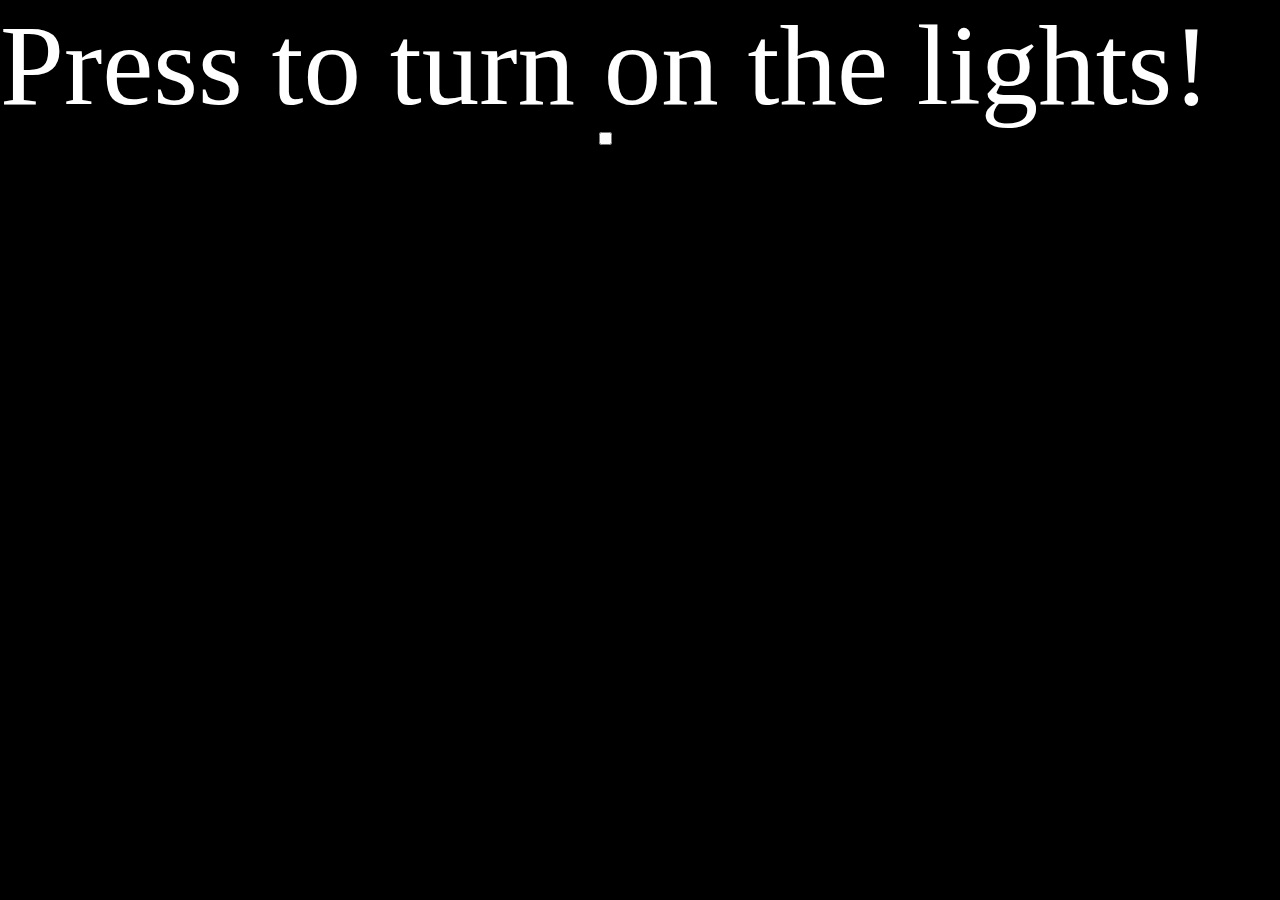
<file: index.html>
<!DOCTYPE html>
<html lang="en">

<head>
  <meta charset="UTF-8">
  <meta name="viewport" content="width=device-width, initial-scale=1.0">
  <title>Lumen</title>
  <link rel="stylesheet" href="https://stackpath.bootstrapcdn.com/bootstrap/5.0.0-alpha1/css/bootstrap.min.css"
    integrity="sha384-r4NyP46KrjDleawBgD5tp8Y7UzmLA05oM1iAEQ17CSuDqnUK2+k9luXQOfXJCJ4I" crossorigin="anonymous">
  <script src="https://stackpath.bootstrapcdn.com/bootstrap/5.0.0-alpha1/js/bootstrap.min.js"
    integrity="sha384-oesi62hOLfzrys4LxRF63OJCXdXDipiYWBnvTl9Y9/TRlw5xlKIEHpNyvvDShgf/"
    crossorigin="anonymous"></script>
  <script src="https://cdn.jsdelivr.net/npm/popper.js@1.16.0/dist/umd/popper.min.js"
    integrity="sha384-Q6E9RHvbIyZFJoft+2mJbHaEWldlvI9IOYy5n3zV9zzTtmI3UksdQRVvoxMfooAo"
    crossorigin="anonymous"></script>
  <link rel="stylesheet" href="https://cdnjs.cloudflare.com/ajax/libs/font-awesome/4.7.0/css/font-awesome.min.css">
  <link rel="stylesheet" href="style2.css">
</head>

<body>
  <div class="container text-center d-flex justify-content-center align-items-center">
    <div class="row row-cols-1">
      <div class="col mb-3 justify-content-center">
        <c>Press to turn on the lights!</c>
      </div>
      <div class="col mt-2 d-flex justify-content-center">
        <div class="form-check form-switch">
          <input class="form-check-input" type="checkbox" role="switch" id="flexSwitchCheckDefault"
            style="font-size: xxx-large;">
        </div>
      </div>
    </div>
  </div>


  <script>
    document.getElementById('flexSwitchCheckDefault').addEventListener('change', function () {
      // Check if the switch is checked
      if (this.checked) {
        // If checked, navigate to the other HTML page
        window.location.href = 'home.html';
      }
    });
  </script>
</body>

</html>
</file>
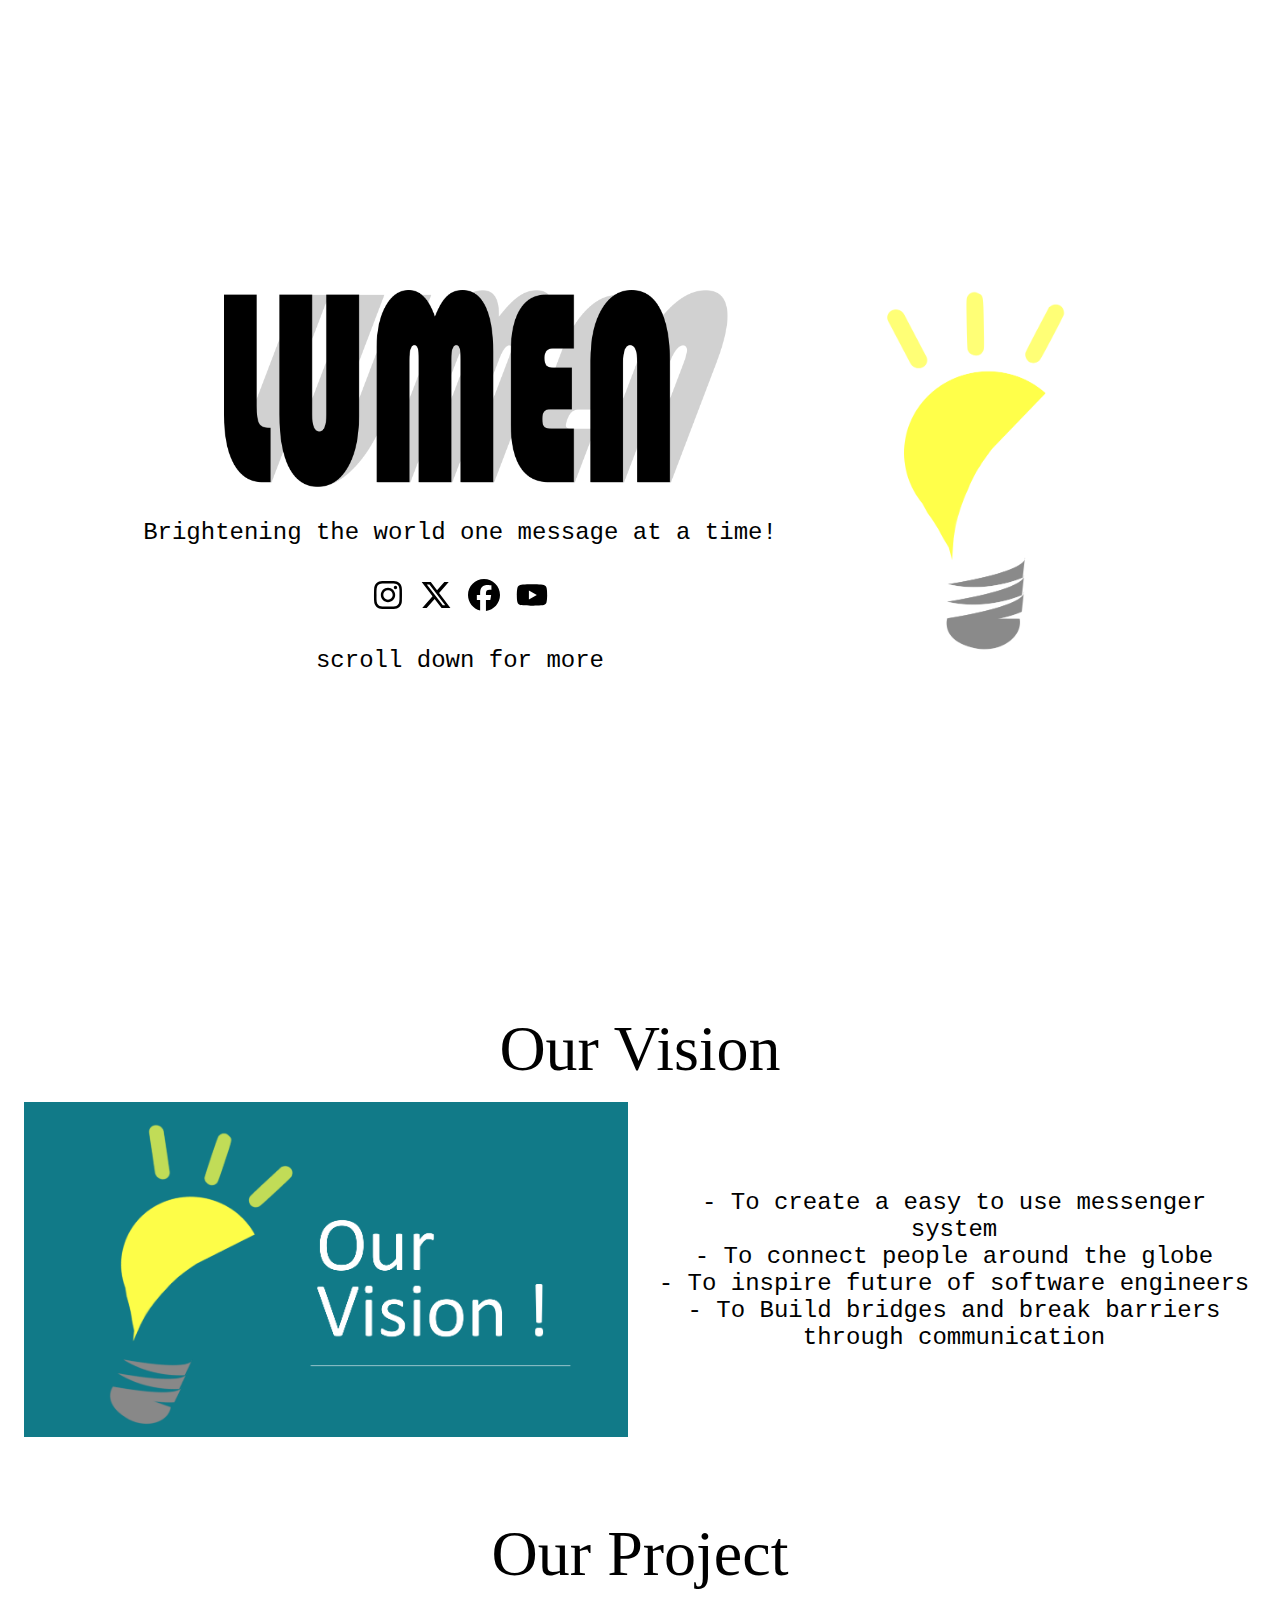
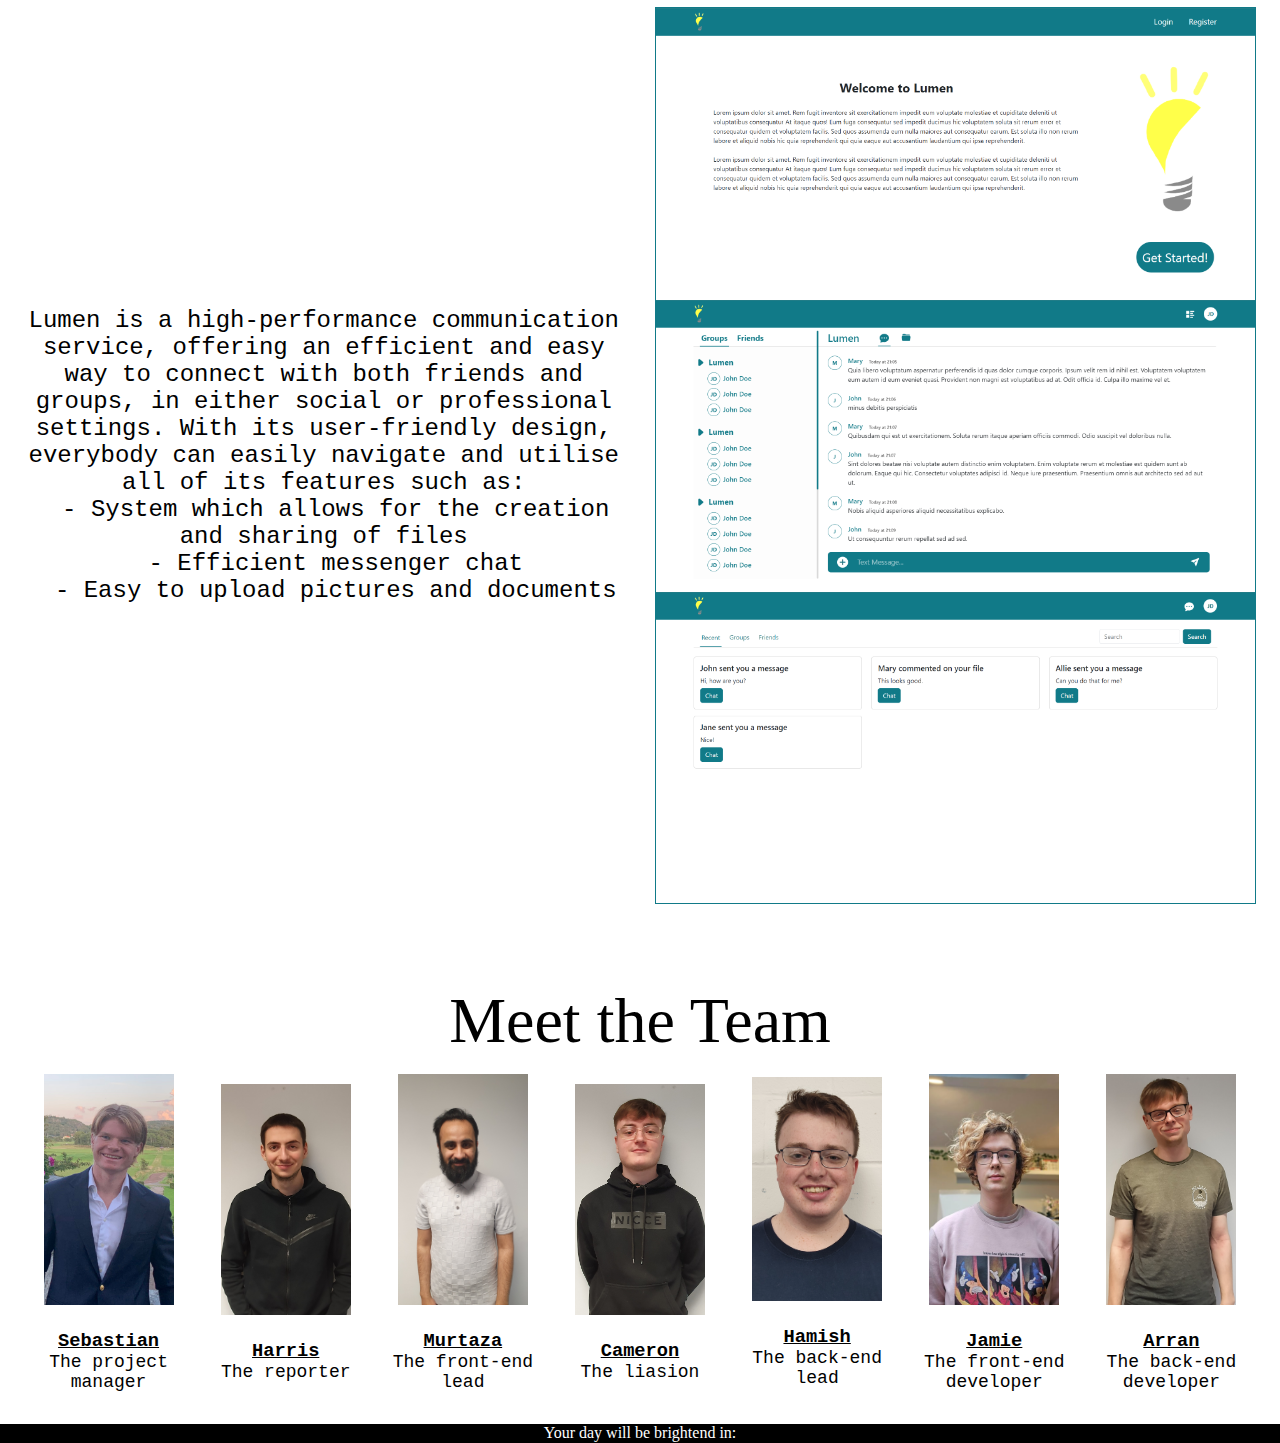
<file: home.html>
<!DOCTYPE html>
<html lang="en">

<head>
  <meta charset="UTF-8">
  <meta name="viewport" content="width=device-width, initial-scale=1.0">
  <title>Lumen</title>
  <link rel="stylesheet" href="https://stackpath.bootstrapcdn.com/bootstrap/5.0.0-alpha1/css/bootstrap.min.css"
    integrity="sha384-r4NyP46KrjDleawBgD5tp8Y7UzmLA05oM1iAEQ17CSuDqnUK2+k9luXQOfXJCJ4I" crossorigin="anonymous">
  <script src="https://stackpath.bootstrapcdn.com/bootstrap/5.0.0-alpha1/js/bootstrap.min.js"
    integrity="sha384-oesi62hOLfzrys4LxRF63OJCXdXDipiYWBnvTl9Y9/TRlw5xlKIEHpNyvvDShgf/"
    crossorigin="anonymous"></script>
  <script src="https://cdn.jsdelivr.net/npm/popper.js@1.16.0/dist/umd/popper.min.js"
    integrity="sha384-Q6E9RHvbIyZFJoft+2mJbHaEWldlvI9IOYy5n3zV9zzTtmI3UksdQRVvoxMfooAo"
    crossorigin="anonymous"></script>
  <link rel="stylesheet" href="https://cdnjs.cloudflare.com/ajax/libs/font-awesome/4.7.0/css/font-awesome.min.css">
  <link rel="stylesheet" href="style.css">
</head>

<body>
  <div class="container1">
    <!-- <a href="#top" id="arrow"><img src="uparrow.png"></a> -->

    <div class="slides slides-main">
      <div class="slides-hero">
        <img class="img-fluid lumen-img" src="logoname.png" alt="Lumen text">
        <p class="slides-hero-lead">Brightening the world one message at a time!​</p>

        <div class="icons">
          <a href="https://www.instagram.com/"><img id="inst" src="instagram.svg"></a>
          <a href="https://www.twitter.com/"><img id="x" src="x-twitter.svg"></a>
          <a href="https://www.facebook.com/"><img id="face" src="facebook.svg"></a>
          <a href="https://www.youtube.com/"><img id="yt" src="youtube.svg"></a>
        </div>

        <p>scroll down for more</p>
      </div>

      <div class="lightbulb">
        <img class="img-fluid" src="LumenLogo.png" alt="Lumen Lightbal" height="50%">
      </div>
    </div>

    <div class="slides vision-slides">
      <O>Our Vision</O>
      <div class="vision-slides-content">
        <div class="vision-background">
          <img src="ourvision.png" alt="Our Vision" id="vision">
        </div>
        <div class="text-center">
          <p>- To create a easy to use messenger system</p>
          <p>- To connect people around the globe</p>
          <p>- To inspire future of software engineers</p>
          <p>- To Build bridges and break barriers through communication</p>
        </div>
      </div>
    </div>

    <div class="slides project-slides">
      <O>Our Project</O>

      <div class="project-slides-content">
        <div class="text-left">
          <p>Lumen is a high-performance communication service, offering an efficient and easy way to connect with
            both
            friends and groups, in either social or professional settings. With its user-friendly design, everybody
            can
            easily navigate and utilise all of its features such as:</p>
          <p>&emsp;- System which allows for the creation and sharing of files</p>
          <p>&emsp;- Efficient messenger chat</p>
          <p>&emsp;- Easy to upload pictures and documents</p>
        </div>

        <div id="carouselExample" class="carousel slide">
          <div class="carousel-inner">
            <div class="carousel-item active">
              <img src="page1.png" class="d-block w-100" alt="...">
            </div>
            <div class="carousel-item">
              <img src="page2.png" class="d-block w-100" alt="...">
            </div>
            <div class="carousel-item">
              <img src="page3.png" class="d-block w-100" alt="...">
            </div>
          </div>
          <button class="carousel-control-prev carouselstyle" type="button" data-bs-target="#carouselExample"
            data-bs-slide="prev">
            <span class="carousel-control-prev-icon" aria-hidden="true"></span>
          </button>
          <button class="carousel-control-next carouselstyle" type="button" data-bs-target="#carouselExample"
            data-bs-slide="next">
            <span class="carousel-control-next-icon" aria-hidden="true"></span>
          </button>
        </div>
      </div>
    </div>

    <div class="slides team-members-slides">
      <O class="team-heading">Meet the Team</O>

      <!-- First row with 3 columns -->
      <div class="team-members-images">
        <div>
          <img src="seb.jpg" alt="Team Member 1" class="team-member">
          <div class="description">
            <h3>Sebastian</h3>
            <p>The project manager</p>
          </div>
        </div>
        <div>
          <img src="harris.jpg" alt="Team Member 2" class="team-member">
          <div class="description">
            <h3>Harris</h3>
            <p>The reporter</p>
          </div>
        </div>
        <div>
          <img src="murtaza.jpg" alt="Team Member 3" class="team-member">
          <div class="description">
            <h3>Murtaza</h3>
            <p>The front-end lead</p>
          </div>
        </div>
        <div>
          <img src="cameron.jpg" alt="Team Member 4" class="team-member">
          <div class="description">
            <h3>Cameron</h3>
            <p>The liasion</p>
          </div>
        </div>
        <div>
          <img src="hamish.png" alt="Team Member 5" class="team-member">
          <div class="description">
            <h3>Hamish</h3>
            <p>The back-end lead</p>
          </div>
        </div>
        <div>
          <img src="jamie.png" alt="Team Member 6" class="team-member">
          <div class="description">
            <h3>Jamie</h3>
            <p>The front-end developer</p>
          </div>
        </div>
        <div>
          <img src="arran.jpg" alt="Team Member 7" class="team-member">
          <div class="description">
            <h3>Arran</h3>
            <p>The back-end developer</p>
          </div>
        </div>
      </div>
    </div>
  </div>

  <div class="text-center">
    <div class="slides" style="background-color: black; color: white;">
      <div class="row row-cols-1 timer-slides-row">
        <div class="col mt-5">
          <a>Your day will be brightend in:</a>
        </div>
        <div class="col mb-5 mt-4">
          <script src="Script.js"></script>
          <time id="demo"></time>
        </div>
      </div>
    </div>
  </div>

  <script src="https://cdn.jsdelivr.net/npm/bootstrap@5.3.2/dist/js/bootstrap.bundle.min.js"
    integrity="sha384-C6RzsynM9kWDrMNeT87bh95OGNyZPhcTNXj1NW7RuBCsyN/o0jlpcV8Qyq46cDfL"
    crossorigin="anonymous"></script>
</body>

</html>
</file>
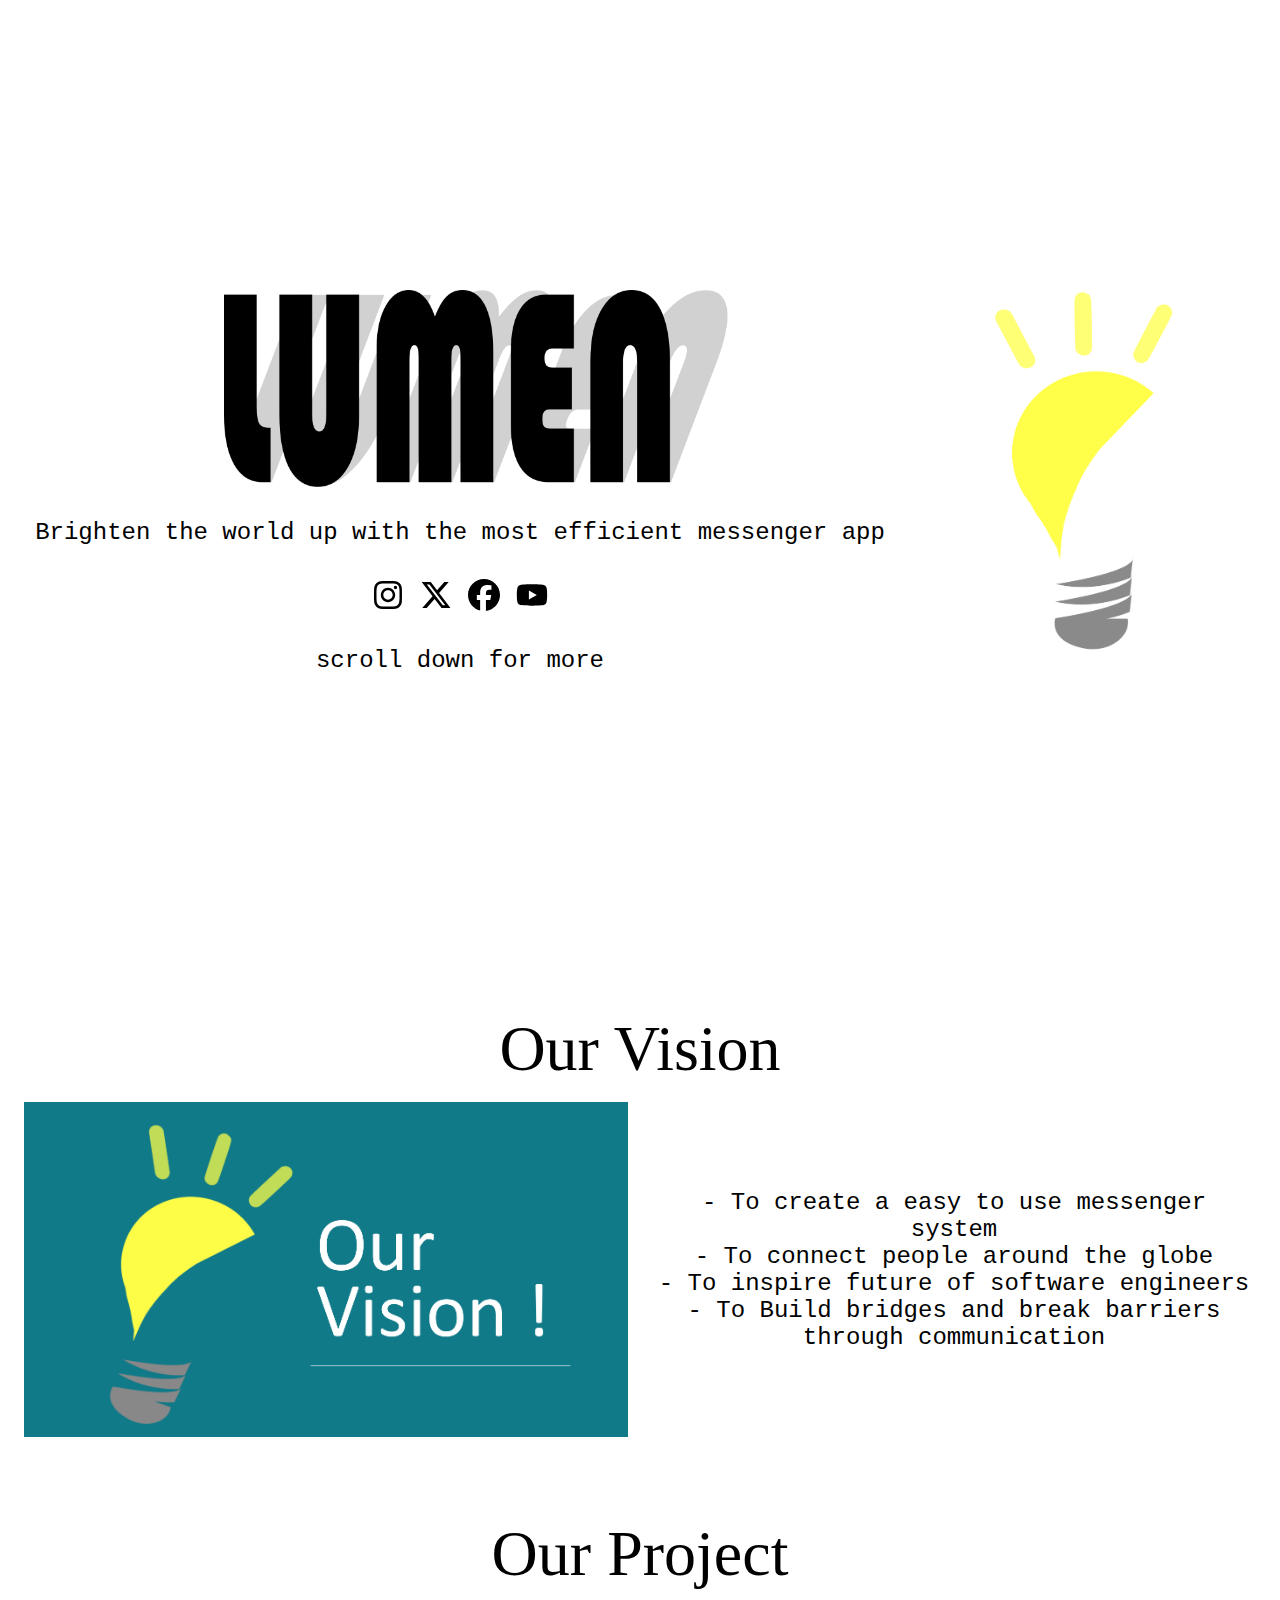
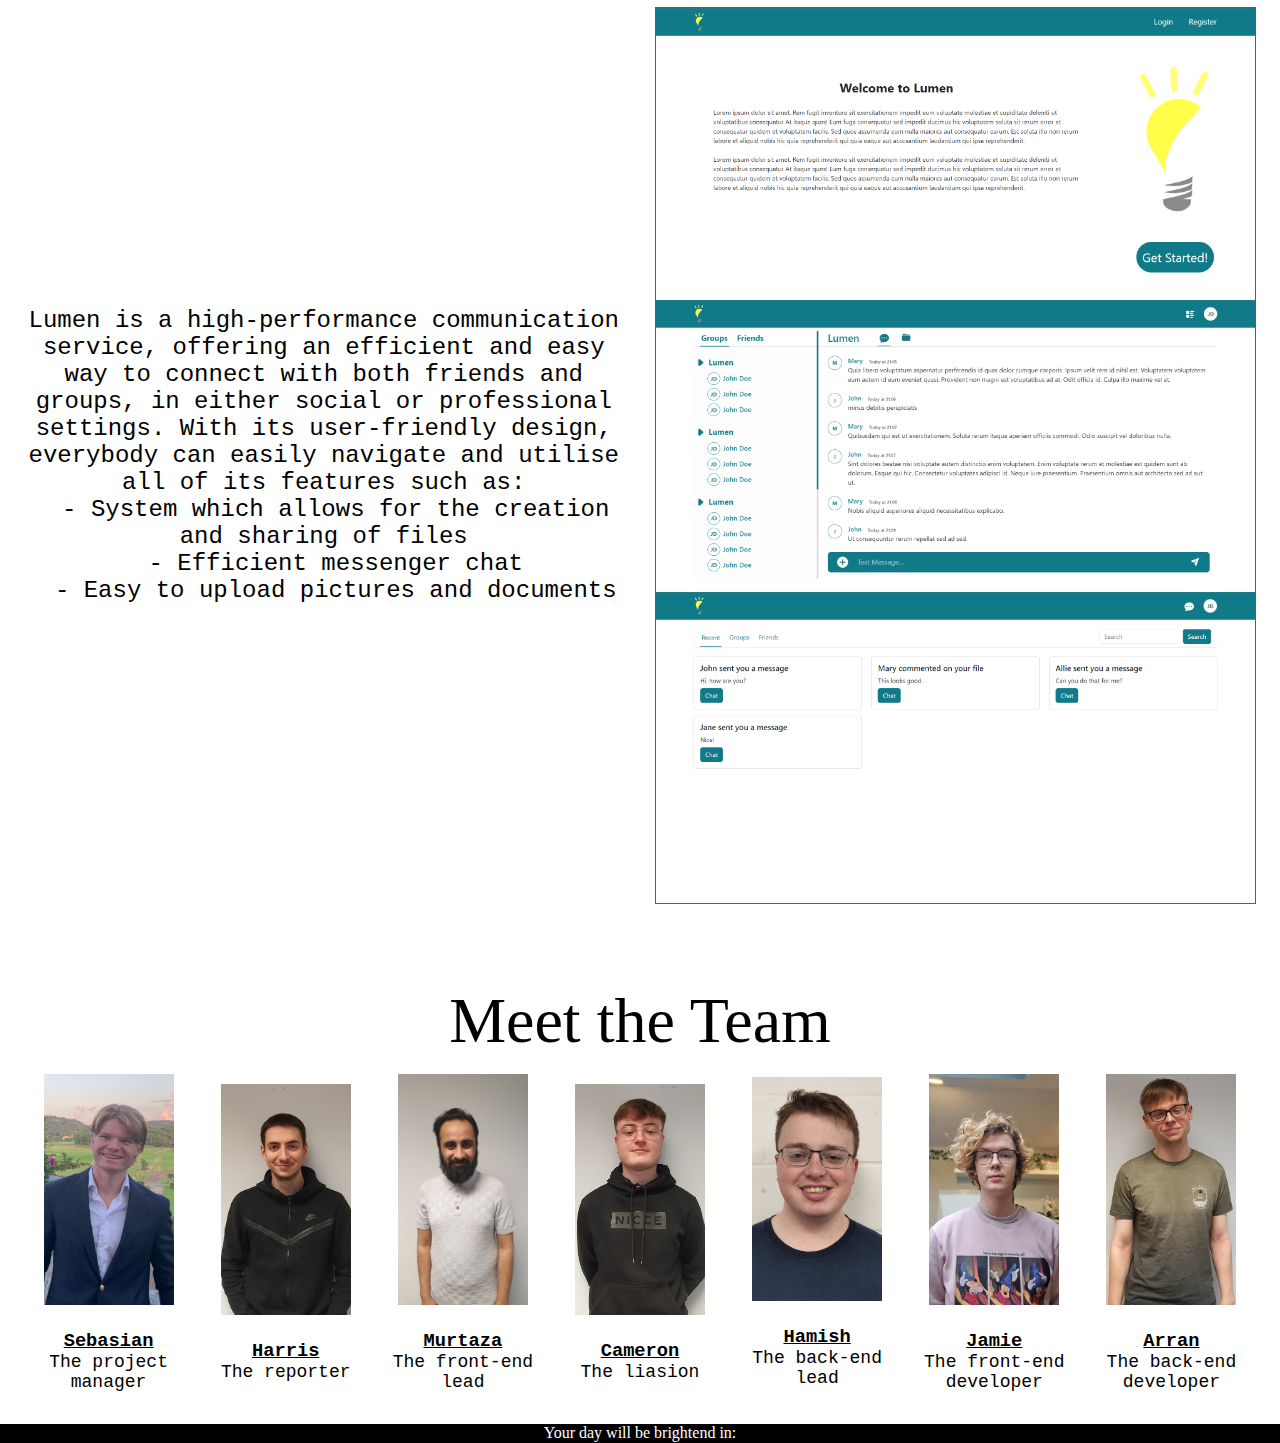
<file: Home.html>
<!DOCTYPE html>
<html lang="en">

<head>
  <meta charset="UTF-8">
  <meta name="viewport" content="width=device-width, initial-scale=1.0">
  <title>Lumen</title>
  <link rel="stylesheet" href="https://stackpath.bootstrapcdn.com/bootstrap/5.0.0-alpha1/css/bootstrap.min.css"
    integrity="sha384-r4NyP46KrjDleawBgD5tp8Y7UzmLA05oM1iAEQ17CSuDqnUK2+k9luXQOfXJCJ4I" crossorigin="anonymous">
  <script src="https://stackpath.bootstrapcdn.com/bootstrap/5.0.0-alpha1/js/bootstrap.min.js"
    integrity="sha384-oesi62hOLfzrys4LxRF63OJCXdXDipiYWBnvTl9Y9/TRlw5xlKIEHpNyvvDShgf/"
    crossorigin="anonymous"></script>
  <script src="https://cdn.jsdelivr.net/npm/popper.js@1.16.0/dist/umd/popper.min.js"
    integrity="sha384-Q6E9RHvbIyZFJoft+2mJbHaEWldlvI9IOYy5n3zV9zzTtmI3UksdQRVvoxMfooAo"
    crossorigin="anonymous"></script>
  <link rel="stylesheet" href="https://cdnjs.cloudflare.com/ajax/libs/font-awesome/4.7.0/css/font-awesome.min.css">
  <link rel="stylesheet" href="style.css">
</head>

<body>
  <div class="container1">
    <!-- <a href="#top" id="arrow"><img src="uparrow.png"></a> -->

    <div class="slides slides-main">
      <div class="slides-hero">
        <img class="img-fluid lumen-img" src="logoname.png" alt="Lumen text">
        <p class="slides-hero-lead">Brighten the world up with the most efficient messenger app</p>

        <div class="icons">
          <a href="https://www.instagram.com/"><img id="inst" src="instagram.svg"></a>
          <a href="https://www.twitter.com/"><img id="x" src="x-twitter.svg"></a>
          <a href="https://www.facebook.com/"><img id="face" src="facebook.svg"></a>
          <a href="https://www.youtube.com/"><img id="yt" src="youtube.svg"></a>
        </div>

        <p>scroll down for more</p>
      </div>

      <div class="lightbulb">
        <img class="img-fluid" src="LumenLogo.png" alt="Lumen Lightbal" height="50%">
      </div>
    </div>

    <div class="slides vision-slides">
      <O>Our Vision</O>
      <div class="vision-slides-content">
        <div class="vision-background">
          <img src="ourvision.png" alt="Our Vision" id="vision">
        </div>
        <div class="text-center">
          <p>- To create a easy to use messenger system</p>
          <p>- To connect people around the globe</p>
          <p>- To inspire future of software engineers</p>
          <p>- To Build bridges and break barriers through communication</p>
        </div>
      </div>
    </div>

    <div class="slides project-slides">
      <O>Our Project</O>

      <div class="project-slides-content">
        <div class="text-left">
          <p>Lumen is a high-performance communication service, offering an efficient and easy way to connect with
            both
            friends and groups, in either social or professional settings. With its user-friendly design, everybody
            can
            easily navigate and utilise all of its features such as:</p>
          <p>&emsp;- System which allows for the creation and sharing of files</p>
          <p>&emsp;- Efficient messenger chat</p>
          <p>&emsp;- Easy to upload pictures and documents</p>
        </div>

        <div id="carouselExample" class="carousel slide">
          <div class="carousel-inner">
            <div class="carousel-item active">
              <img src="page1.png" class="d-block w-100" alt="...">
            </div>
            <div class="carousel-item">
              <img src="page2.png" class="d-block w-100" alt="...">
            </div>
            <div class="carousel-item">
              <img src="page3.png" class="d-block w-100" alt="...">
            </div>
          </div>
          <button class="carousel-control-prev carouselstyle" type="button" data-bs-target="#carouselExample"
            data-bs-slide="prev">
            <span class="carousel-control-prev-icon" aria-hidden="true"></span>
          </button>
          <button class="carousel-control-next carouselstyle" type="button" data-bs-target="#carouselExample"
            data-bs-slide="next">
            <span class="carousel-control-next-icon" aria-hidden="true"></span>
          </button>
        </div>
      </div>
    </div>

    <div class="slides team-members-slides">
      <O class="team-heading">Meet the Team</O>

      <!-- First row with 3 columns -->
      <div class="team-members-images">
        <div class="">
          <img src="seb.jpg" alt="Team Member 1" class="team-member">
          <div class="description">
            <h3>Sebasian</h3>
            <p>The project manager</p>
          </div>
        </div>
        <div class="">
          <img src="harris.jpg" alt="Team Member 2" class="team-member">
          <div class="description">
            <h3>Harris</h3>
            <p>The reporter</p>
          </div>
        </div>
        <div class="">
          <img src="murtaza.jpg" alt="Team Member 3" class="team-member">
          <div class="description">
            <h3>Murtaza</h3>
            <p>The front-end lead</p>
          </div>
        </div>
        <div class="">
          <img src="cameron.jpg" alt="Team Member 4" class="team-member">
          <div class="description">
            <h3>Cameron</h3>
            <p>The liasion</p>
          </div>
        </div>
        <div class="">
          <img src="hamish.png" alt="Team Member 5" class="team-member">
          <div class="description">
            <h3>Hamish</h3>
            <p>The back-end lead</p>
          </div>
        </div>
        <div class="">
          <img src="jamie.png" alt="Team Member 6" class="team-member">
          <div class="description">
            <h3>Jamie</h3>
            <p>The front-end developer</p>
          </div>
        </div>
        <div class="">
          <img src="arran.jpg" alt="Team Member 7" class="team-member">
          <div class="description">
            <h3>Arran</h3>
            <p>The back-end developer</p>
          </div>
        </div>
      </div>
    </div>
  </div>

  <div class="text-center">
    <div class="slides" style="background-color: black; color: white;">
      <div class="row row-cols-1 timer-slides-row">
        <div class="col mt-5">
          <a>Your day will be brightend in:</a>
        </div>
        <div class="col mb-5 mt-4">
          <script src="Script.js"></script>
          <time id="demo"></time>
        </div>
      </div>
    </div>
  </div>

  <script src="https://cdn.jsdelivr.net/npm/bootstrap@5.3.2/dist/js/bootstrap.bundle.min.js"
    integrity="sha384-C6RzsynM9kWDrMNeT87bh95OGNyZPhcTNXj1NW7RuBCsyN/o0jlpcV8Qyq46cDfL"
    crossorigin="anonymous"></script>
</body>

</html>
</file>
<file: style2.css>
* {
  margin: 0;
  padding: 0;
  font-family: "Courier New", Courier, monospace;
  box-sizing: border-box;
}

body {
  background-color: black;
  display: flex;
  height: 100vh;
  margin: 0;
}

h3 {
  font-size: 28;
  text-decoration: underline;
}

p {
  font-size: 24px;
}

.description p {
  font-size: 18px;
}

.form-switch {
  text-align: center;
}

.container1 {
  height: 100%;
  width: 100%;
  height: 100vh;
}

.slides {
  width: 100%;
  height: 100vh;
  display: flex;
  justify-content: center;
  gap: 50px;
  background-color: white;
}

time {
  text-align: center;
  font-size: 90px;
  margin-top: 0px;
  color: white;
}

a {
  text-align: center;
  font-size: 120px;
  margin-top: 0px;
  font-family: "Times New Roman", Times, serif;
}

c {
  text-align: center;
  font-size: 115px;
  margin-top: 0px;
  font-family: "Times New Roman", Times, serif;
  color: white;
}

O {
  text-align: center;
  font-size: 70px;
  margin-top: 0px;
  font-family: "Times New Roman", Times, serif;
  color: rgb(0, 0, 0);
}

.slides {
  background-color: #f8f9fa;
  padding: 40px 0;
  text-align: center;
}

.team-heading {
  margin-bottom: 30px;
}

img.team-member {
  width: 130px;
  margin-bottom: 20px;
}

img#inst {
  width: 15%;
  padding: 5px;
}
img#x {
  width: 15%;
  padding: 5px;
}
img#face {
  width: 15%;
  padding: 5px;
}
img#yt {
  width: 20%;
  padding: 5px;
}

img#arrow {
  position: fixed;
  right: 0;
  bottom: 50%;
  height: 70px;
  z-index: 10000;
}

img#vision {
  width: 100%;
}

image.logo {
  width: 100%;
}

button.carouselstyle {
  background: transparent;
  color: black;
  border: none;
}

span.carousel-control-next-icon {
  background-color: black;
}

span.carousel-control-prev-icon {
  background-color: black;
}

/* @media screen and (max-width: 700px) {
    img#inst{
        width:30px; 
        padding: 5px;
    }
    img#x{
        width:30px; 
        padding: 5px;
    }
    img#face{
        width:30px; 
        padding: 5px;
    }
    img#yt{
        width:40px; padding: 5px;
    }
}

@media screen and (max-width: 970px) {
    img#inst{
        width:70px; 
        padding: 5px;
    }
    img#x{
        width:70px; 
        padding: 5px;
    }
    img#face{
        width:70px; 
        padding: 5px;
    }
    img#yt{
        width:80px; padding: 5px;
    }

} */
</file>
<file: style.css>
* {
    margin: 0;
    padding: 0;
    font-family: "Courier New", Courier, monospace;
    box-sizing: border-box;
}

body {
    min-height: 100vh;
    margin: 0;
    padding: 0;
}

h3 {
    font-size: 28;
    text-decoration: underline;
}

p {
    font-size: 24px;
    margin: 0;
}

img {
    max-width: 100%;
    width: 100%;
}

.description p {
    font-size: 18px;
}

.form-switch {
    text-align: center;
}

.container1 {
    width: 100%;
    max-width: 1536px;
    padding: 2rem 1.5rem;
    margin: 0 auto;
    min-height: 100vh;
}

.container1 > * + * {
    margin-top: 5rem;
}

.slides {
    width: 100%;
    display: flex;
    justify-content: center;
    align-items: center;
    gap: 1rem;
    background-color: white;
    background-color: white;
    /* padding: 40px 0; */
    text-align: center;
}

@media (max-width: 650px) {
    .slides {
        flex-direction: column;
    }
}

.slides-main {
    min-height: 100vh;
    flex-shrink: 1;
    gap: 2.5rem;
}

.lumen-img {
    transform: translateX(1.5rem);
    max-width: 32.5rem;
    flex-shrink: 1;
}

.slides-hero {
    display: flex;
    flex-direction: column;
    justify-content: center;
    align-items: center;
    gap: 2rem;
}

.slides-hero-lead {
    font-size: 1.5rem;
    line-height: 1.2;
}

.lightbulb {
    max-width: 20rem;
    flex-shrink: 1;
    width: 100%;
}

time {
    text-align: center;
    font-size: 90px;
    margin-top: 0px;
    color: white;
}

a {
    text-align: center;
    margin-top: 0px;
    font-family: "Times New Roman", Times, serif;
}

c {
    text-align: center;
    font-size: 115px;
    margin-top: 0px;
    font-family: "Times New Roman", Times, serif;
    color: white;
}

O {
    text-align: center;
    font-size: 4rem;
    margin-top: 0px;
    font-family: "Times New Roman", Times, serif;
    color: rgb(0, 0, 0);
}

img.team-member {
    width: 130px;
    margin-bottom: 20px;
}

.icons {
    display: flex;
    gap: 1rem;
}

img#inst {
    width: 2rem;
    height: 2rem;
}
img#x {
    width: 2rem;
    height: 2rem;
}
img#face {
    width: 2rem;
    height: 2rem;
}
img#yt {
    width: 2rem;
    height: 2rem;
}

#arrow {
    position: fixed;
    right: 1rem;
    bottom: 50%;
    height: 70px;
    z-index: 10000;
}

#arrow > img {
    height: 70px;
}

img#vision {
    width: 100%;
}

image.logo {
    width: 100%;
}

button.carouselstyle {
    background: transparent;
    color: black;
    border: none;
}

span.carousel-control-next-icon {
    background-color: black;
}

span.carousel-control-prev-icon {
    background-color: black;
}

.vision-slides {
    display: flex;
    flex-direction: column;
    align-items: center;
}

.vision-slides-content {
    display: flex;
    flex-direction: column;
    align-items: center;
    gap: 1.5rem;
}

.vision-slides-content > .vision-background {
    background-color: #117a88;
    align-self: stretch;

    display: grid;
    place-items: center;
}

@media (min-width: 650px) {
    .vision-slides-content {
        display: flex;
        flex-direction: row;
    }

    .vision-slides-content > div {
        max-width: 50%;
        width: 100%;
    }
}

.project-slides {
    display: flex;
    flex-direction: column;
    align-items: center;
}

.project-slides-content {
    display: flex;
    flex-direction: column-reverse;
    align-items: center;
    gap: 2rem;
}

.carousel {
    border: 1px solid #117a88;
}

@media (min-width: 1200px) {
    .project-slides-content {
        display: flex;
        flex-direction: row;
    }

    .project-slides-content > * {
        max-width: 50%;
        width: 100%;
    }
}

.team-members-slides {
    display: flex;
    flex-direction: column;
    align-items: center;
}

.team-members-images {
    display: grid;
    row-gap: 3rem;
    column-gap: 0.5rem;
    grid-template-columns: repeat(auto-fit, minmax(10rem, 1fr));
    place-items: center;
    width: 100%;
}

.timer-slides-row {
    margin-left: 0;
    margin-right: 0;
}
</file>
